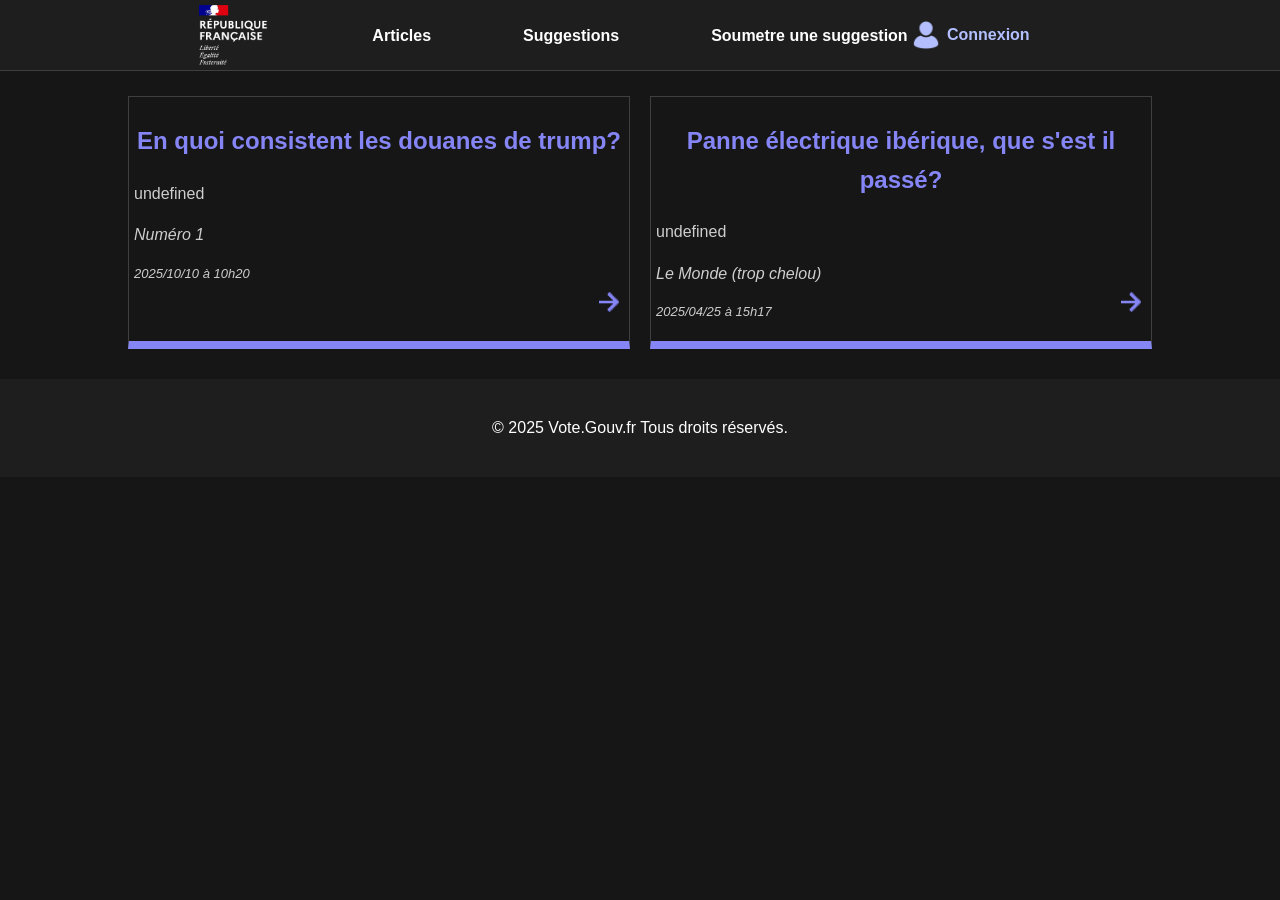
<file: index.html>
<!DOCTYPE html>
<html lang="fr">

<head>
  <meta charset="UTF-8" />
  <meta name="viewport" content="width=device-width, initial-scale=1.0" />
  <title>vox-populi</title>
  <link rel="stylesheet" href="style.css" />
  <meta http-equiv="refresh" content="0; URL=./pages/news.html">
</head>

<body>
  <header>
    <img class="LogoGouv" src="assets/Gouv.png" alt="Logo Gouv" />
    <nav>
      <ul>
        <li><a href="./news.html" class="nav-link">Articles</a></li>
        <li><a href="./suggestions.html" class="nav-link">Suggestions</a></li>
        <li><a href="./createSuggestion.html" class="nav-link">Soumetre une suggestion</a></li>
      </ul>
    </nav>
    <a class="ConnexionContainer"
      href="https://app.franceconnect.gouv.fr/api/v1/authorize?scope=openid+profile+birth&nonce=7X1j91N_F8gJycg3jlfo8w&client_id=da1c760c3e336b68d6ba08b670f0c3e32bd32a6969693ebb67b3dfad4419395b&display=&acr_values=eidas1&response_type=code&redirect_uri=https%3A%2F%2Fcfspart.impots.gouv.fr%2F%3Fopenidconnectcallback%3D1&state=f1ad3423d7855a74ef9c5d15c7ac604bf0cb60e19131a0d449a26ced62a3932f">
      <img class="Connexion" src="assets/Connexion.png" alt="Connexion" />
      <p class="ConnexionText">Connexion</p>
    </a>
  </header>

  <main id="main"></main>

  <footer>
    <p>&copy; 2025 Vote.Gouv.fr Tous droits réservés.</p>
  </footer>
  <script>
    const links = document.querySelectorAll('.nav-link');
    const currentPath = window.location.pathname;

    links.forEach(link => {
      const linkPath = new URL(link.href).pathname;
      if (linkPath === currentPath) {
        link.classList.add('active');
      }
    });
  </script>
</body>

</html>
</file>
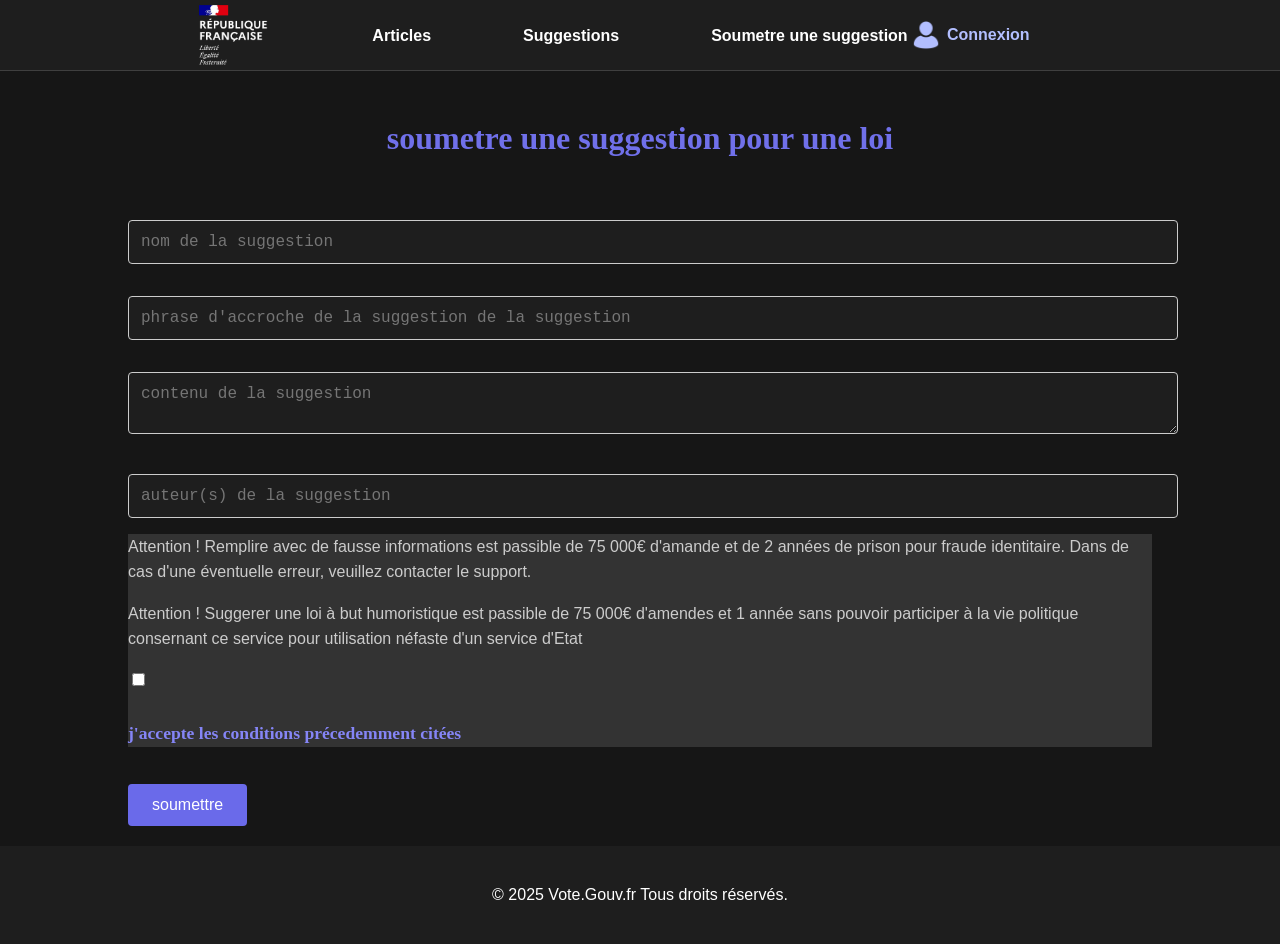
<file: pages/createSuggestion.html>
<!DOCTYPE html>
<html lang="fr">
  <head>
    <meta charset="UTF-8" />
    <meta name="viewport" content="width=device-width, initial-scale=1.0" />
    <title>vox-populi</title>
    <link rel="stylesheet" href="../style.css" />
  </head>

  <body>
    <header>
      <img class="LogoGouv" src="../assets/Gouv.png" alt="Logo Gouv" />
      <nav>
        <ul>
          <li><a href="./news.html">Articles</a></li>
          <li><a href="./suggestions.html">Suggestions</a></li>
          <li><a href="./createSuggestion.html">Soumetre une suggestion</a></li>
        </ul>
      </nav>
      <a class="ConnexionContainer" href="https://app.franceconnect.gouv.fr/api/v1/authorize?scope=openid+profile+birth&nonce=7X1j91N_F8gJycg3jlfo8w&client_id=da1c760c3e336b68d6ba08b670f0c3e32bd32a6969693ebb67b3dfad4419395b&display=&acr_values=eidas1&response_type=code&redirect_uri=https%3A%2F%2Fcfspart.impots.gouv.fr%2F%3Fopenidconnectcallback%3D1&state=f1ad3423d7855a74ef9c5d15c7ac604bf0cb60e19131a0d449a26ced62a3932f">
        <img class="Connexion" src="../assets/Connexion.png" alt="Connexion" />
        <p class="ConnexionText">Connexion</p>
      </a>
    </header>

    <main id="main"></main>

    <footer>
      <p>&copy; 2025 Vote.Gouv.fr Tous droits réservés.</p>
    </footer>

    <script src="./createSuggestion.js"></script>
    <script>
      const links = document.querySelectorAll('.nav-link');
      const currentPath = window.location.pathname;
  
      links.forEach(link => {
        const linkPath = new URL(link.href).pathname;
        if (linkPath === currentPath) {
          link.classList.add('active');
        }
      });
    </script>
  </body>
</html>
</file>
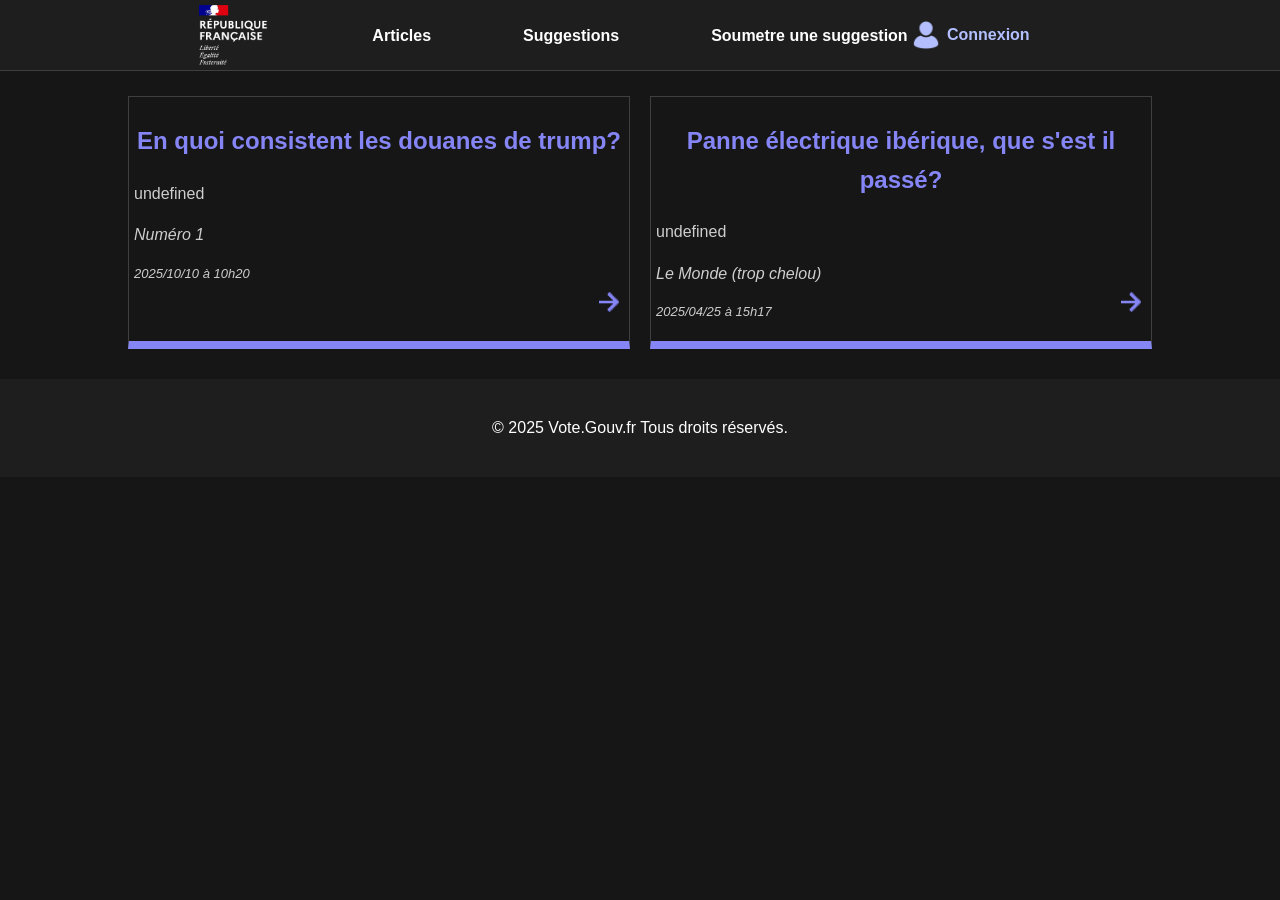
<file: pages/news.html>
<!DOCTYPE html>
<html lang="fr">
  <head>
    <meta charset="UTF-8" />
    <meta name="viewport" content="width=device-width, initial-scale=1.0" />
    <title>vox-populi</title>
    <link rel="stylesheet" href="../style.css" />
  </head>

  <body>
    <header>
      <img class="LogoGouv" src="../assets/Gouv.png" alt="Logo Gouv" />
      <nav>
        <ul>
          <li><a href="./news.html">Articles</a></li>
          <li><a href="./suggestions.html">Suggestions</a></li>
          <li><a href="./createSuggestion.html">Soumetre une suggestion</a></li>
        </ul>
      </nav>
      <a class="ConnexionContainer" href="https://app.franceconnect.gouv.fr/api/v1/authorize?scope=openid+profile+birth&nonce=7X1j91N_F8gJycg3jlfo8w&client_id=da1c760c3e336b68d6ba08b670f0c3e32bd32a6969693ebb67b3dfad4419395b&display=&acr_values=eidas1&response_type=code&redirect_uri=https%3A%2F%2Fcfspart.impots.gouv.fr%2F%3Fopenidconnectcallback%3D1&state=f1ad3423d7855a74ef9c5d15c7ac604bf0cb60e19131a0d449a26ced62a3932f">
        <img class="Connexion" src="../assets/Connexion.png" alt="Connexion" />
        <p class="ConnexionText">Connexion</p>
      </a>
    </header>

    <main id="main"></main>

    <footer>
      <p>&copy; 2025 Vote.Gouv.fr Tous droits réservés.</p>
    </footer>

    <script src="./news.js"></script>
    <script>
      const links = document.querySelectorAll('.nav-link');
      const currentPath = window.location.pathname;
  
      links.forEach(link => {
        const linkPath = new URL(link.href).pathname;
        if (linkPath === currentPath) {
          link.classList.add('active');
        }
      });
    </script>
  </body>
</html>
</file>
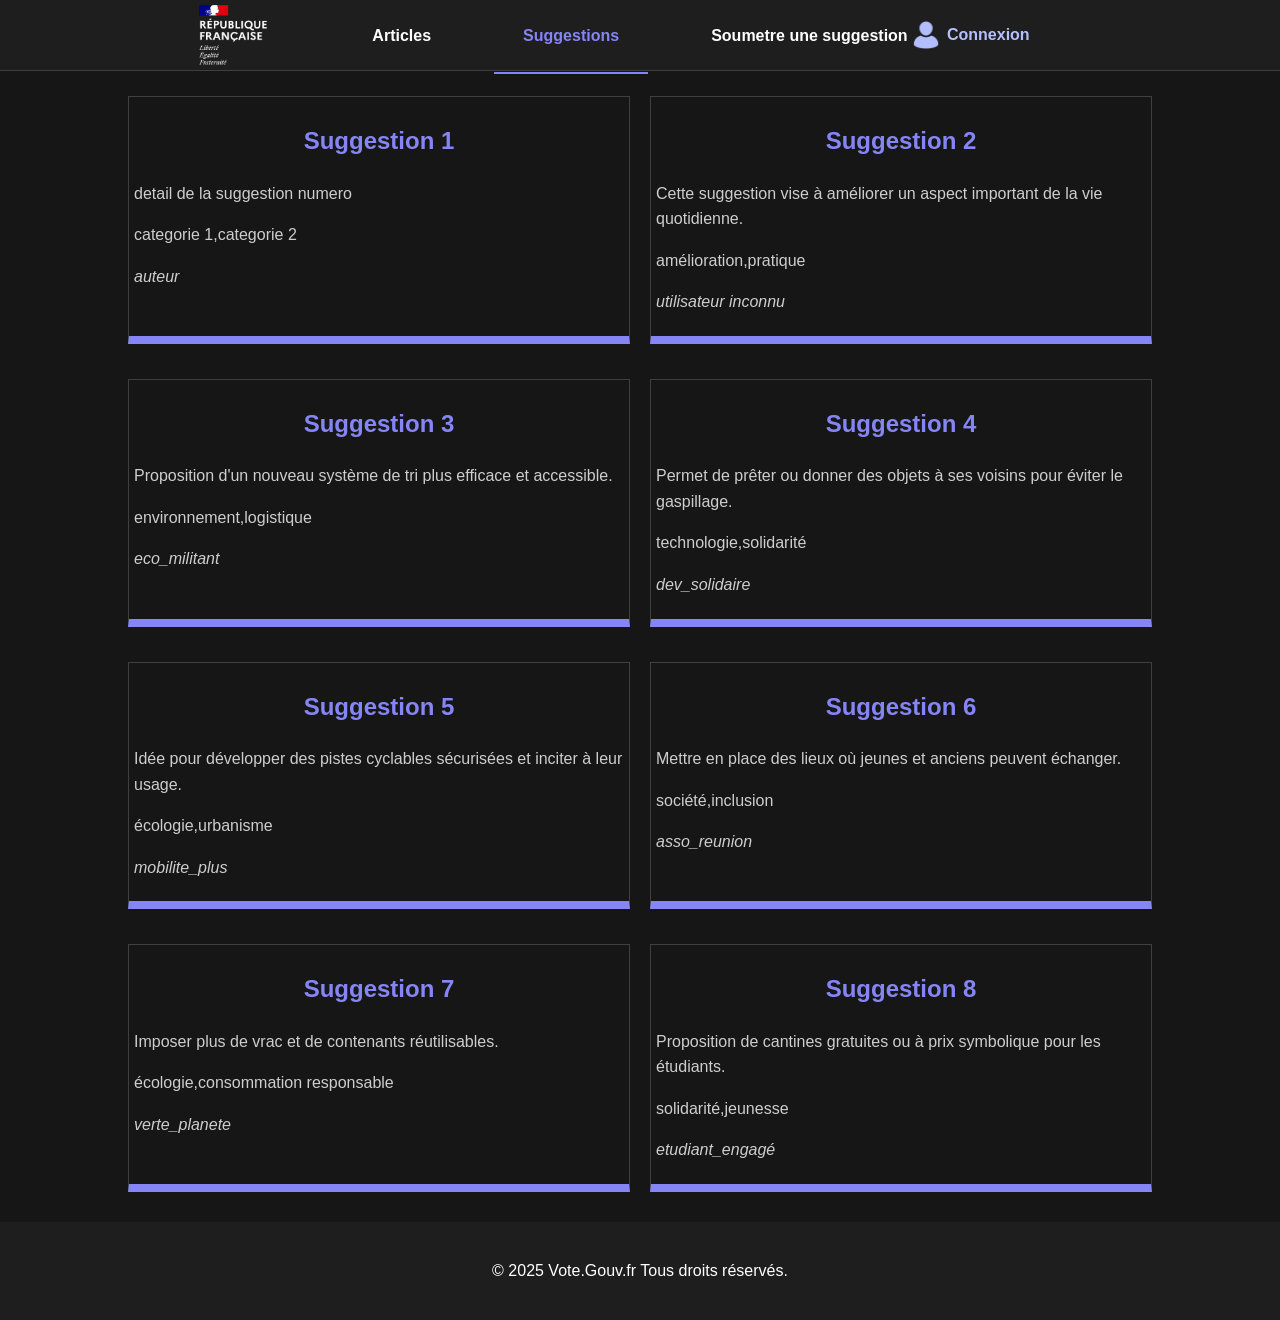
<file: pages/suggestions.html>
<!DOCTYPE html>
<html lang="fr">

<head>
  <meta charset="UTF-8" />
  <meta name="viewport" content="width=device-width, initial-scale=1.0" />
  <title>vox-populi</title>
  <link rel="stylesheet" href="../style.css" />
</head>

<body>
  <header>
    <img class="LogoGouv" src="../assets/Gouv.png" alt="Logo Gouv" />
    <nav>
      <ul>
        <li><a href="./news.html" class="nav-link">Articles</a></li>
        <li><a href="./suggestions.html" class="nav-link">Suggestions</a></li>
        <li><a href="./createSuggestion.html" class="nav-link">Soumetre une suggestion</a></li>
      </ul>
    </nav>
    <a class="ConnexionContainer"
      href="https://app.franceconnect.gouv.fr/api/v1/authorize?scope=openid+profile+birth&nonce=7X1j91N_F8gJycg3jlfo8w&client_id=da1c760c3e336b68d6ba08b670f0c3e32bd32a6969693ebb67b3dfad4419395b&display=&acr_values=eidas1&response_type=code&redirect_uri=https%3A%2F%2Fcfspart.impots.gouv.fr%2F%3Fopenidconnectcallback%3D1&state=f1ad3423d7855a74ef9c5d15c7ac604bf0cb60e19131a0d449a26ced62a3932f">
      <img class="Connexion" src="../assets/Connexion.png" alt="Connexion" />
      <p class="ConnexionText">Connexion</p>
    </a>
  </header>

  <main id="main"></main>

  <footer>
    <p>&copy; 2025 Vote.Gouv.fr Tous droits réservés.</p>
  </footer>

  <script src="./suggestions.js"></script>
  <script>
    const links = document.querySelectorAll('.nav-link');
    const currentPath = window.location.pathname;

    links.forEach(link => {
      const linkPath = new URL(link.href).pathname;
      if (linkPath === currentPath) {
        link.classList.add('active');
      }
    });
  </script>
</body>

</html>
</file>
<file: style.css>
body {
  font-family: Arial, sans-serif;
  line-height: 1.6;
  margin: 0;
  padding: 0;
  background-color: #161616;
  color: #333;
}

header {
  background-color: #1e1e1e;
  color: #fff;
  text-align: center;
  position: sticky;
  top: 0;
  z-index: 1000;
  padding: 0.5%;
  border-bottom: solid 1px #3f3f3f;
  user-select: none;
}

header h1 {
  margin: 0;
}

.LogoGouv {
  position: absolute;
  left: 15%;
  top: 0%;
  height: 100%;
}

.ConnexionContainer {
  position: absolute;
  right: 20%;
  top: 30%;
  display: flex;
  flex-direction: row;
  align-items: center;
  height: 40%;
  cursor: pointer;
  text-decoration: none;
}

.Connexion {
  width: 30px;
  height: auto;
}

.ConnexionText {
  color: #b3bfff;
  margin-left: 5%;
  font-weight: bold;
}

nav ul {
  list-style: none;
  padding: 0;
}

nav ul li {
  display: inline-block;
  margin: 0 15px;
}

nav ul li a {
  font-weight: bold;
  color: #fff;
  text-decoration: none;
  padding: 1.8rem;
}

nav ul li a:hover {
  color: #8585f6;
  border-bottom: solid 2px #8585f6;
  transition: 0.1s ease-in-out;
}

nav ul li a.active {
  color: #8585f6;
  border-bottom: solid 2px #8585f6;
}

main {
  padding: 20px;
  max-width: 80%;
  margin: auto;
}

section {
  scroll-margin-top: 88px;
  /* adapte à la hauteur de ton header */
  margin-bottom: 40px;
}

footer {
  text-align: center;
  padding: 20px;
  background-color: #1e1e1e;
  color: #fff;
}

.articleListe {
  display: grid;
  grid-template-columns: repeat(2, 1fr);
  gap: 20px;
}

.article {
  position: relative;
  background-color: #161616;
  color: #cecece;
  padding: 1%;
  margin: 1% 0 2% 0;
  border: solid 1px #3f3f3f;
  border-bottom: solid 8px #8585f6;
  user-select: none;
}

.article:hover {
  background-color: #3f3f3f;
  border-color: #161616;
  border-bottom: solid 8px #8585f6;
  cursor: pointer;
}

.article h2 {
  text-align: center;
  color: #8585f6;
}

.purpleArrow {
  position: absolute;
  right: 2%;
  top: 80%;
  width: 20px;
  height: auto;
}

.autor {
  font-style: italic;
}

.date {
  font-style: italic;
  font-size: small;
}

.article_nav {
  background-color: #aaa;

  div {
    background-color: #777;
    width: 30px;
    height: 30px;
  }
}

.suggestionList {
  display: grid;
  grid-template-columns: repeat(2, 1fr);
  gap: 20px;
}

.suggestionLoi {
  position: relative;
  background-color: #161616;
  color: #cecece;
  padding: 1%;
  margin: 1% 0 2% 0;
  border: solid 1px #3f3f3f;
  border-bottom: solid 8px #8585f6;
  user-select: none;
}

.suggestionLoi:hover {
  background-color: #3f3f3f;
  border-color: #161616;
  border-bottom: solid 8px #8585f6;
  cursor: pointer;
}

.suggestionLoi h2 {
  text-align: center;
  color: #8585f6;
}


/* style.css pour CreateNews.html */

.container {
  max-width: 600px;
  margin: 0 auto;
  padding: 2rem;
  background: #ffffff;
  border: 1px solid #ddd;
  border-radius: 8px;
}

h1 {
  font-size: 2rem;
  margin-bottom: 1.5rem;
  text-align: center;
  color: #7070ea;
  font-family: Cambria, Cochin, Georgia, Times, 'Times New Roman', serif;
}

label {
  display: block;
  font-size: 1.1rem;
  margin: 2.5% 0 0.5% 0;
  color: #8585f6;
  font-family: Cambria, Cochin, Georgia, Times, 'Times New Roman', serif;

  font-weight: bold;
}

input[type="text"],
input[type="date"],
textarea {
  width: 100%;
  padding: 0.75rem;
  margin-top: 2rem;
  border: 1px solid #ccc;
  border-radius: 4px;
  background-color: #1e1e1e;
  font-size: 1rem;
  transition: border-color 0.1s ease-in-out;
  color: #cecece;

  font-family: 'Courier New', Courier, monospace;

}

input:focus,
textarea:focus {
  border-color: #6a6aea;
  outline: none;
  background-color: #1e1e1e;
}

.btn-submit {
  padding: 0.75rem 1.5rem;
  background-color: #6a6aea;
  color: white;
  border: none;
  border-radius: 4px;
  font-size: 1rem;
  cursor: pointer;
  transition: background-color 0.1s ease-in-out;
  margin-top: 2rem;
}

.btn-submit:hover {
  background-color: #3d3ddd;
}

.seperate {
  padding: 1%;
}

.avertissementSuggestion{
  background-color: #333;
  color: #ccc;
}

.articleDetail{
  background-color: #333;
  color: #ccc;
}

.suggestionLoiDetail{
  background-color: #333;
  color: #ccc;
}
.suggestionAvis{
  background-color: #333;
  color: #ccc;
  padding: 12px;
}

.suggestionAvisPositif{
  background-color: #555;
  color: #ccc;
}

.suggestionAvisDefavorable{
  background-color: #555;
  color: #ccc;
}
</file>
